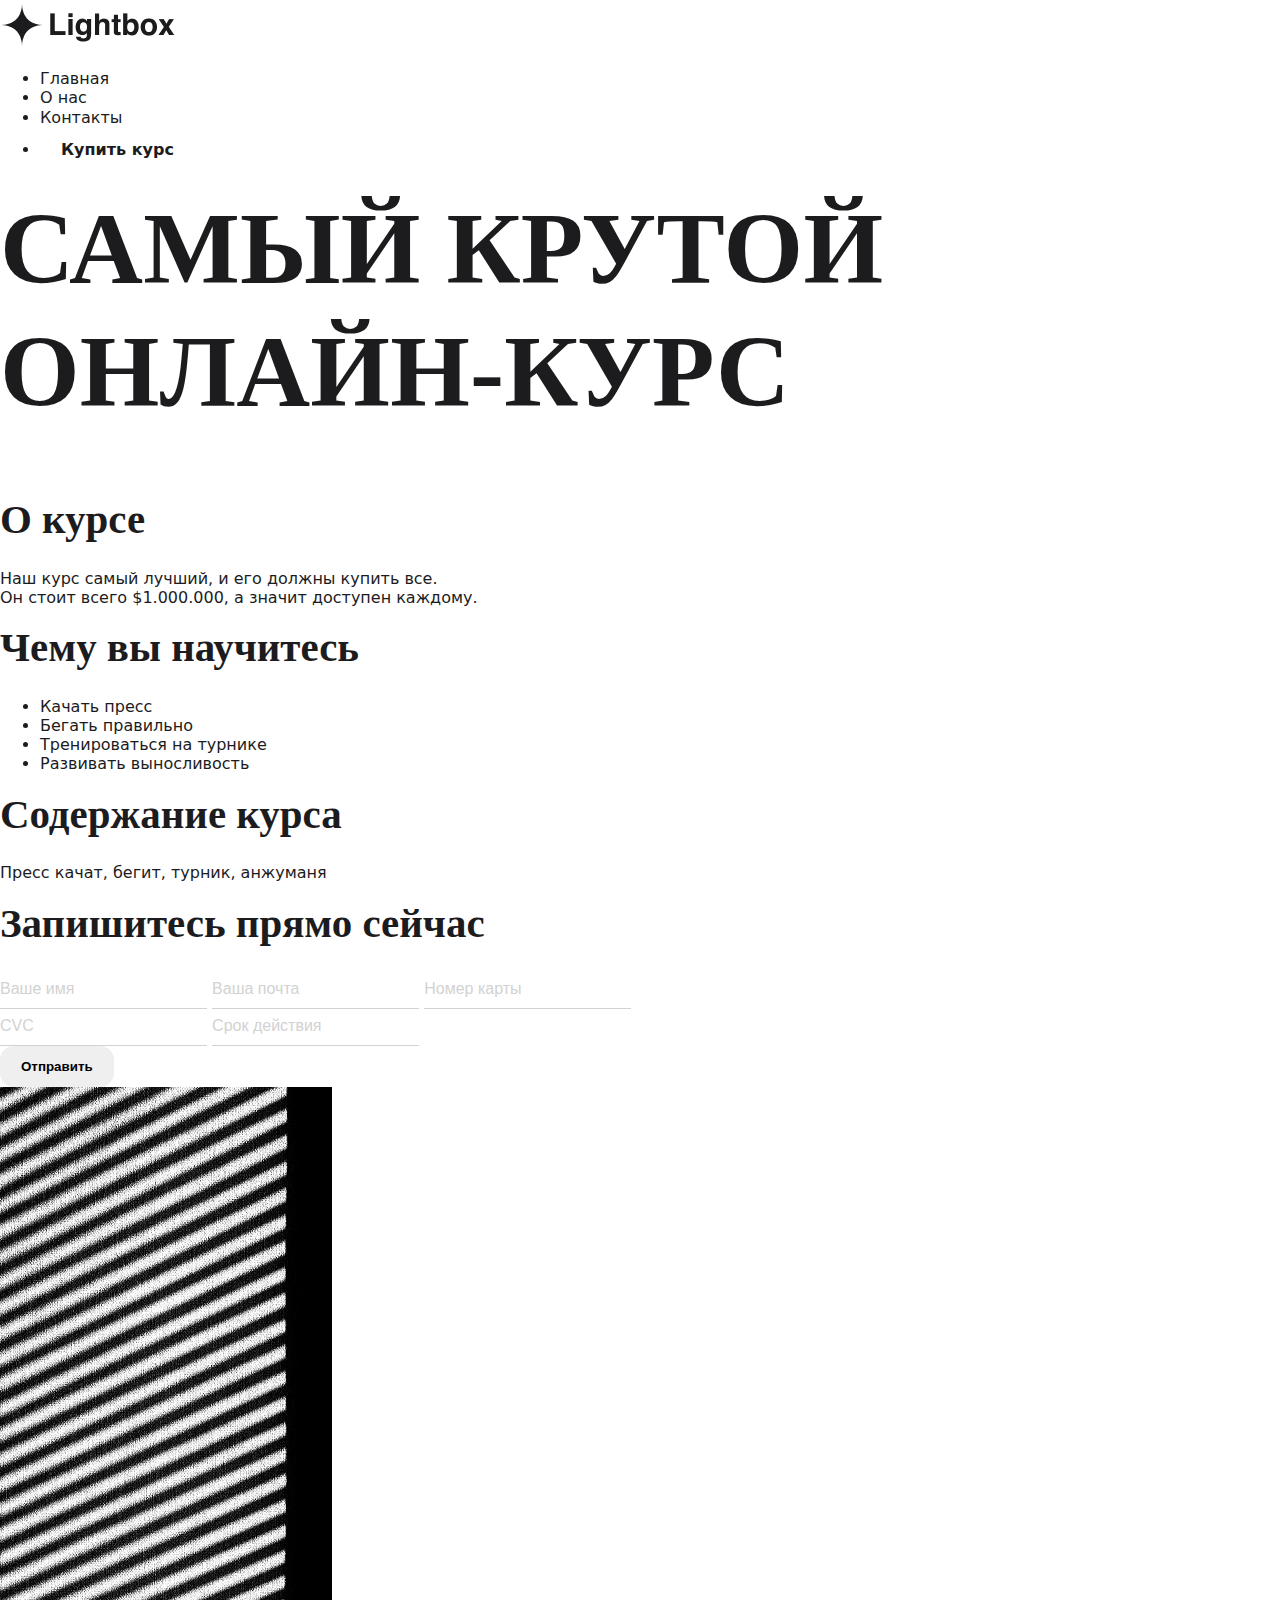
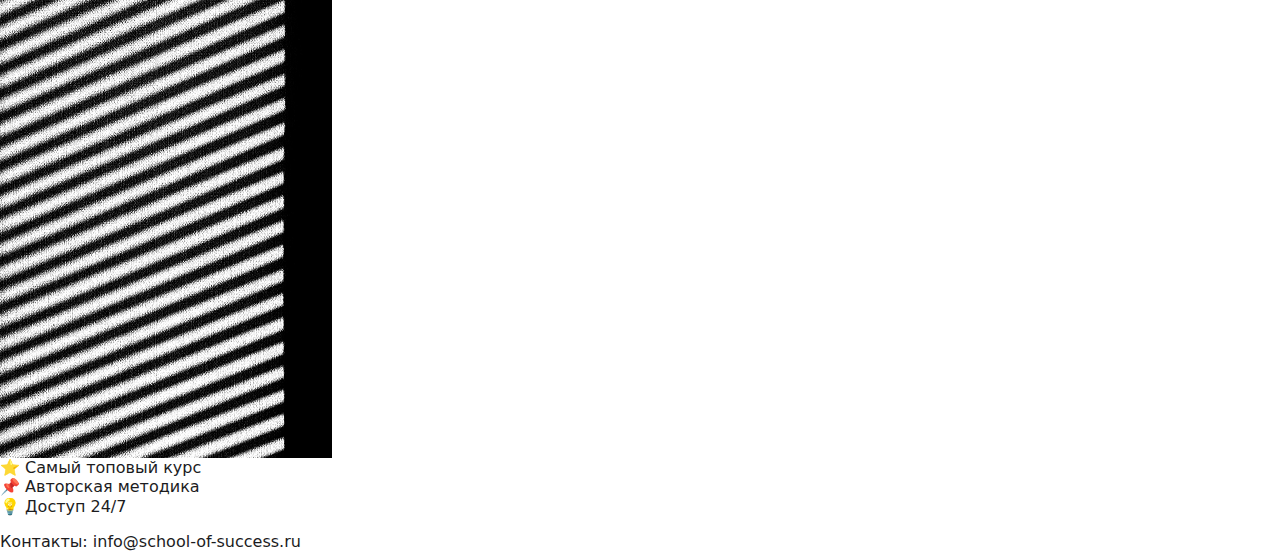
<file: index.html>
<!DOCTYPE html>
<html lang="ru">
<head>
  <meta charset="UTF-8" />
  <meta name="viewport" content="width=device-width, initial-scale=1.0"/>
  <title>Школа Успеха</title>
  <link rel="stylesheet" href="style.css"/>
</head>
<body>
  <header>
    <nav>
      <img src="./images/logo.png" alt="Логотип" class="logo">
      <ul class="menu">
        <li><a href="#">Главная</a></li>
        <li><a href="#about">О нас</a></li>
        <li><a href="#contacts">Контакты</a></li>
        <li><a href="#buy" class="btn">Купить курс</a></li>
      </ul>
    </nav>
  </header>

  <main class="layout">
    <!-- Левая колонка -->
    <div class="content">
      <h1>САМЫЙ КРУТОЙ<br>ОНЛАЙН-КУРС</h1>

      <section id="about">
        <h2>О курсе</h2>
        <p>
          Наш курс самый лучший, и его должны купить все.<br>
          Он стоит всего $1.000.000, а значит доступен каждому.
        </p>
      </section>

      <section id="learn">
        <h2>Чему вы научитесь</h2>
        <ul>
          <li>Качать пресс</li>
          <li>Бегать правильно</li>
          <li>Тренироваться на турнике</li>
          <li>Развивать выносливость</li>
        </ul>
      </section>

      <section id="content">
        <h2>Содержание курса</h2>
        <p>Пресс качат, бегит, турник, анжуманя</p>
      </section>

      <section id="buy">
        <h2>Запишитесь прямо сейчас</h2>
        <form>
          <input type="text" placeholder="Ваше имя" required>
          <input type="email" placeholder="Ваша почта" required>
          <input type="text" placeholder="Номер карты">
          <div class="row">
            <input type="text" placeholder="CVC">
            <input type="text" placeholder="Срок действия">
          </div>
          <button type="submit" class="btn">Отправить</button>
        </form>
      </section>
    </div>

    <!-- Правая колонка -->
    <div class="sidebar">
      <img src="./images/image_block.png" alt="Картинка курса" class="side-image">

      <!-- Текстовые вставки поверх картинки -->
      <div class="overlay-text" style="top: 60px;">⭐ Самый топовый курс</div>
      <div class="overlay-text" style="top: 250px;">📌 Авторская методика</div>
      <div class="overlay-text" style="top: 450px;">💡 Доступ 24/7</div>
    </div>
  </main>

  <footer id="contacts">
    <p>Контакты: info@school-of-success.ru</p>
  </footer>
</body>
</html>
</file>
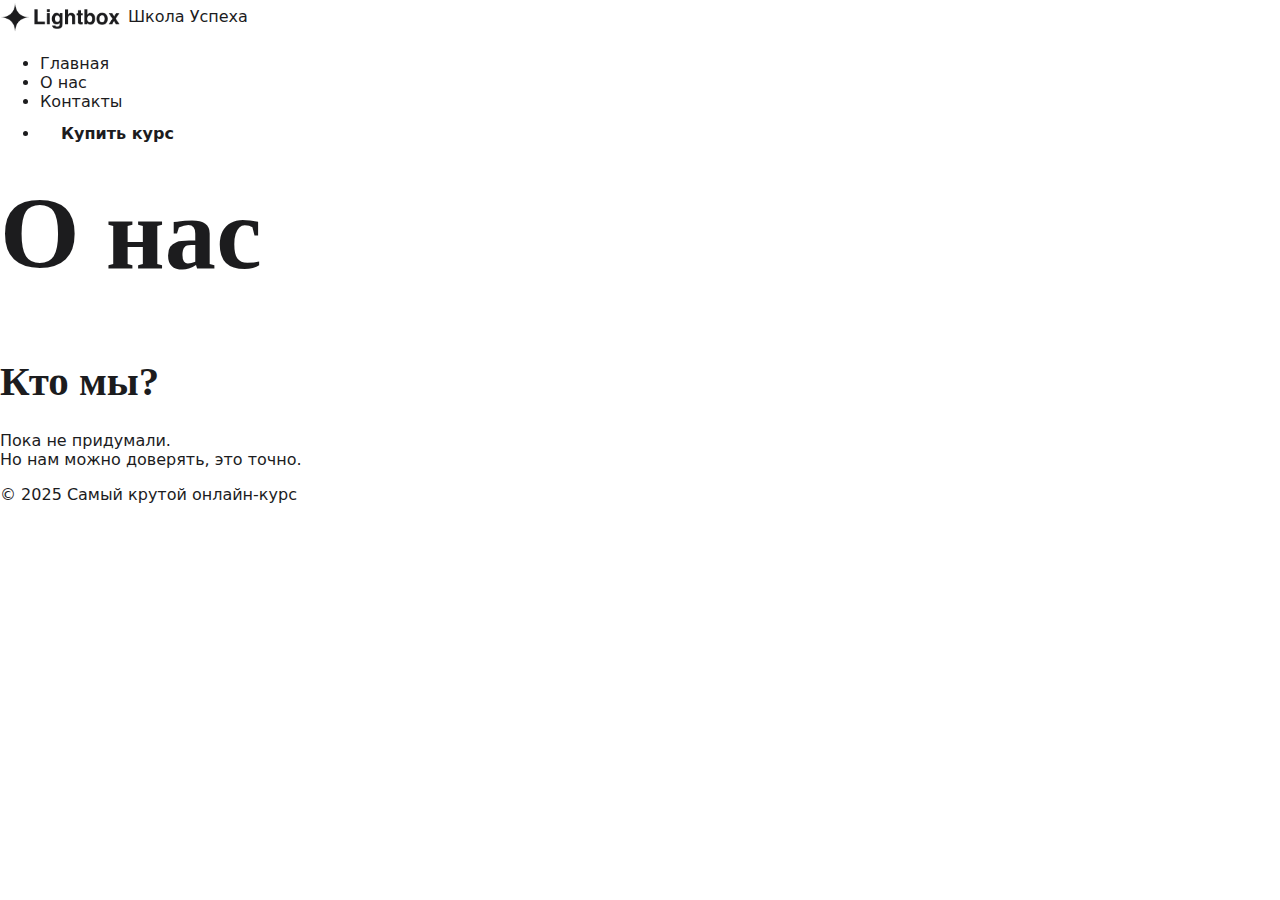
<file: about.html>
<!DOCTYPE html>
<html lang="ru">
<head>
  <meta charset="UTF-8">
  <meta name="viewport" content="width=device-width, initial-scale=1.0">
  <title>О нас — Онлайн-курс</title>
  <link rel="stylesheet" href="style.css">
</head>
<body>
<header>
  <div class="logo">
    <img src="./images/logo.png" alt="Логотип">
    Школа Успеха
  </div>
  <ul class="menu">
    <li><a href="index.html">Главная</a></li>
    <li><a href="about.html">О нас</a></li>
    <li><a href="contacts.html">Контакты</a></li>
    <li><a href="buy.html" class="btn">Купить курс</a></li>
  </ul>
</header>


<main>
  <section>
    <h1>О нас</h1>
    <h2>Кто мы?</h2>
    <p>Пока не придумали.<br> Но нам можно доверять, это точно.</p>
  </section>
</main>

<footer>
  <p>&copy; 2025 Самый крутой онлайн-курс</p>
</footer>
</body>
</html>
</file>
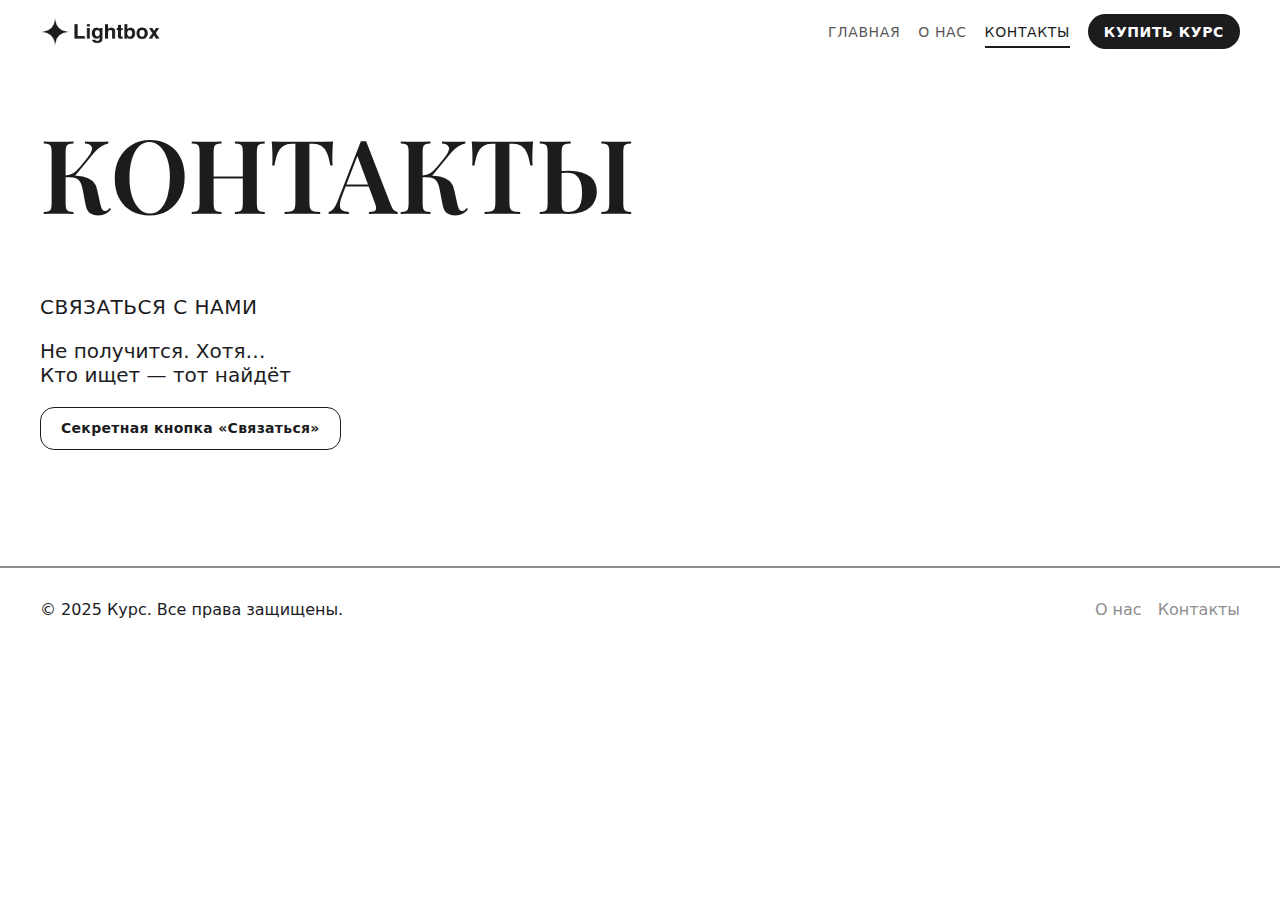
<file: contacts.html>
<!DOCTYPE html>
<html lang="ru">
<head>
  <meta charset="UTF-8" />
  <meta name="viewport" content="width=device-width, initial-scale=1" />
  <title>Контакты — Курс</title>
  <link href="https://fonts.googleapis.com/css2?family=Playfair+Display:wght@600&display=swap" rel="stylesheet">
  <link rel="stylesheet" href="style.css" />
  <meta name="description" content="Контакты." />
</head>
<body>
  <header class="site-header">
    <div class="container header-inner">
      <a href="index.html" class="logo">
        <img src="images/logo.png" alt="Lightbox" />
      </a>
      <nav class="main-nav">
        <ul>
          <li><a href="index.html">Главная</a></li>
          <li><a href="about.html">О нас</a></li>
          <li><a class="active" href="contacts.html">Контакты</a></li>
          <li><a href="index.html#buy" class="btn">Купить курс</a></li>
        </ul>
      </nav>
    </div>
  </header>

  <main class="container page">
    <h1>КОНТАКТЫ</h1>
    <p class="aside-note">Связаться с нами</p>
    <p style="max-width:640px">
      Не получится. Хотя…<br/>
      Кто ищет — тот найдёт
    </p>

    <p>
      <a href="secret.html" class="secret-btn btn ghost">Секретная кнопка «Связаться»</a>
    </p>
  </main>

  <footer class="site-footer">
    <div class="container footer-inner">
      <p>© 2025 Курс. Все права защищены.</p>
      <nav class="footer-nav">
        <a href="about.html">О нас</a>
        <a href="contacts.html">Контакты</a>
      </nav>
    </div>
  </footer>

  <script src="script.js"></script>
</body>
</html>
</file>
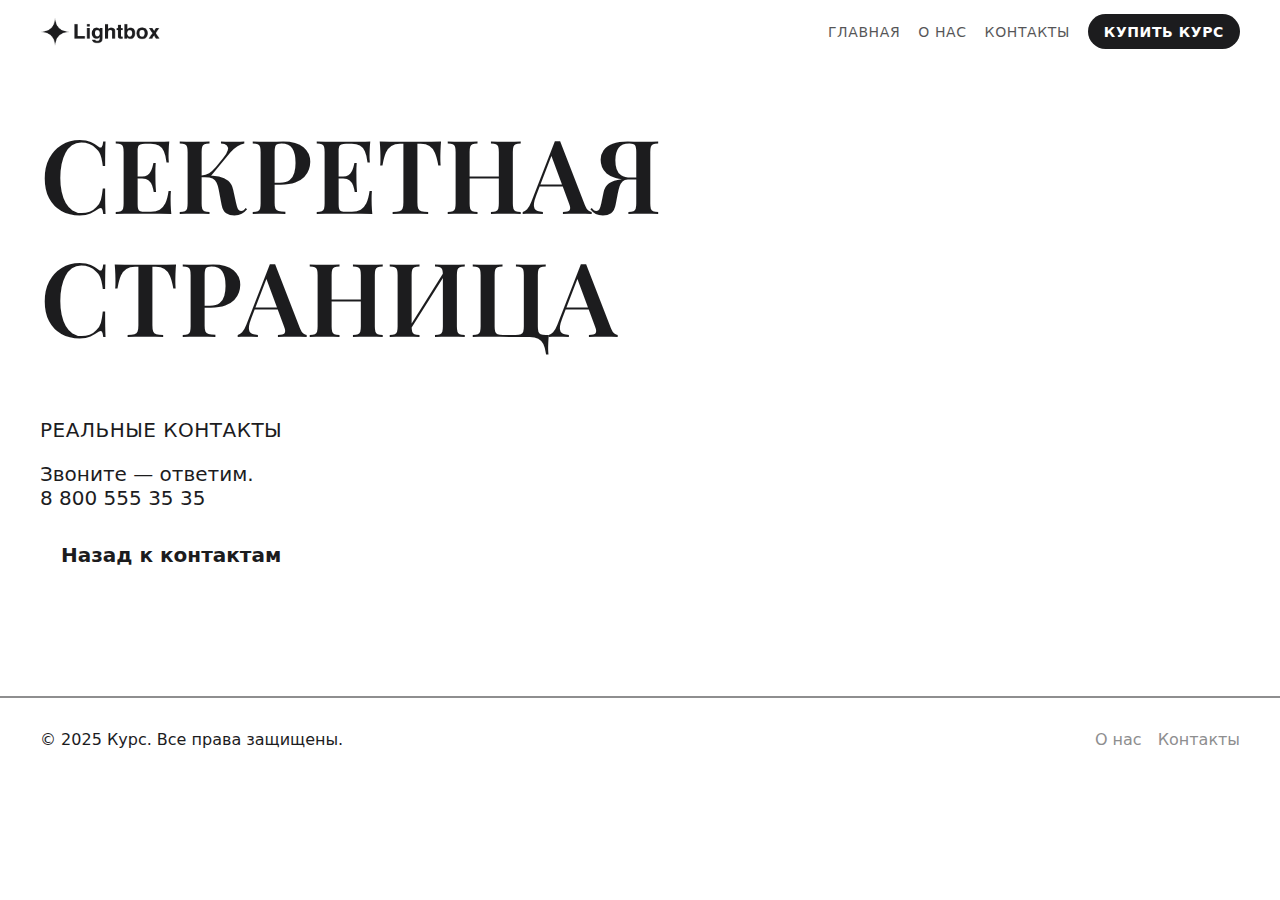
<file: secret.html>
<!DOCTYPE html>
<html lang="ru">
<head>
  <meta charset="UTF-8" />
  <meta name="viewport" content="width=device-width, initial-scale=1" />
  <title>Секретная страница — Курс</title>
  <link href="https://fonts.googleapis.com/css2?family=Playfair+Display:wght@600&display=swap" rel="stylesheet">
  <link rel="stylesheet" href="style.css" />
  <meta name="robots" content="noindex, nofollow" />
</head>
<body>
  <header class="site-header">
    <div class="container header-inner">
      <a href="index.html" class="logo">
        <img src="images/logo.png" alt="Lightbox" />
      </a>
      <nav class="main-nav">
        <ul>
          <li><a href="index.html">Главная</a></li>
          <li><a href="about.html">О нас</a></li>
          <li><a href="contacts.html">Контакты</a></li>
          <li><a href="index.html#buy" class="btn">Купить курс</a></li>
        </ul>
      </nav>
    </div>
  </header>

  <main class="container page">
    <h1>СЕКРЕТНАЯ СТРАНИЦА</h1>
    <p class="aside-note">Реальные контакты</p>
    <p style="max-width:640px">
      Звоните — ответим.<br/>
      8 800 555 35 35
    </p>
    <p><a class="btn" href="contacts.html">Назад к контактам</a></p>
  </main>

  <footer class="site-footer">
    <div class="container footer-inner">
      <p>© 2025 Курс. Все права защищены.</p>
      <nav class="footer-nav">
        <a href="about.html">О нас</a>
        <a href="contacts.html">Контакты</a>
      </nav>
    </div>
  </footer>

  <script src="script.js"></script>
</body>
</html>
</file>
<file: style.css>
/*  Reset / Base  */
*,
*::before,
*::after { box-sizing: border-box; }
html, body { height: 100%; }
body {
  margin: 0;
  color: #1c1c1e;
  font-family: -apple-system, BlinkMacSystemFont, "Segoe UI", Roboto, Inter, "Helvetica Neue", Arial, "Noto Sans", "Apple Color Emoji","Segoe UI Emoji","Segoe UI Symbol", sans-serif;
  line-height: 1.2;
  background: var(--white);
}
img { max-width: 100%; display: block; }
a { color: inherit; text-decoration: none; }

:root{
  --black: #1c1c1e;
  --white: #fff;
  --dark-grey: #8e8e8f;
  --light-grey: #d2d2d2;
  --container: 1200px;
}

/*  Typography  */
@supports (font-variation-settings: normal) {
  body { font-family: Inter, system-ui, -apple-system, Segoe UI, Roboto, Helvetica, Arial, "Apple Color Emoji","Segoe UI Emoji","Segoe UI Symbol"; }
}
h1,h2,h3 { margin: 0 0 .6em; line-height: 1.2; font-family: "Playfair Display", Georgia, "Times New Roman", serif; font-weight: 600; }

h1 { font-size: clamp(48px, 8vw, 120px); letter-spacing: .2px; }
h2 { font-size: clamp(28px, 3.2vw, 44px); }
h3 { font-size: clamp(20px, 2vw, 26px); }

/*  Layout helpers  */
.container { width: min(100% - 40px, var(--container)); margin-inline: auto; }
.page { padding: 48px 0 96px; }

/*  Header  */
.site-header {
  background:var(--white);
  position: sticky; top: 0; z-index: 50;
}
.header-inner {
  display: flex; align-items: center; justify-content: space-between;
  padding: 14px 0;
}
.logo { display: inline-flex; align-items: center; gap: 8px; }
.logo img { width: 120px; height: auto; }

/* Nav */
.main-nav ul {
  list-style: none; display: flex; gap: 18px; margin: 0; padding: 0;
  align-items: center; flex-wrap: nowrap; white-space: nowrap;
}
.site-header .main-nav a{
  font-size: 14px; text-transform: uppercase; letter-spacing: .6px;
  padding-bottom: 6px; border-bottom: 2px solid transparent; transition: opacity .2s, border-color .2s;
  white-space: nowrap; word-break: keep-all;
}

/* обычные ссылки */
.site-header .main-nav a:not(.btn){ color: var(--black); opacity:.75; }
.site-header .main-nav a:not(.btn):hover { opacity: 1; border-color: var(--dark-grey); }
.site-header .main-nav a:not(.btn).active { opacity: 1; border-color: var(--black); }

/* кнопка "КУПИТЬ КУРС": всегда чёрная */
.site-header .main-nav a.btn {
  background: var(--black);
  color: var(--light);
  border-bottom-color: transparent;
  opacity: 1;
  -webkit-text-fill-color: var(--white);
  transition: background-color .15s ease, color .15s ease;
}

/* На компьютерах — инверсия при hover */
@media (hover: hover) and (pointer: fine) {
  .site-header .main-nav a.btn:hover,
  .site-header .main-nav a.btn:focus-visible {
    background: var(--white);
    color: var(--black);
    -webkit-text-fill-color: var(--black);
    border-color: var(--black);
  }
}

/* На мобильных — инверсия только во время нажатия */
@media (hover: none) and (pointer: coarse) {
  .site-header .main-nav a.btn:active {
    background: var(--light);
    color: var(--black);
    -webkit-text-fill-color: var(--black);
  }
}

/* CTA pill in header */
.main-nav .btn { padding: 10px 16px; border-radius: 10e9px; font-size: 12px; font-weight: 600; border: 0; }

/*  Buttons  */
.btn {
  display: inline-flex; align-items: center; justify-content: center;
  padding: 12px 20px; border-radius: 14px; font-weight: 600; border: 1px solid transparent;
  transition: transform .06s ease, opacity .2s ease, box-shadow .2s ease;
  cursor: pointer; user-select: none;
}
.btn.primary { background:var(--black); color:var(--white); }
.btn.primary:hover { transform: translateY(-1px); }
.btn.ghost { background:var(--white); color:var(--black); border-color:var(--black); }
.btn.ghost:hover { background:var(--black); color:var(--white); }

/*  Hero  */
.hero { padding: 36px 0 28px; position: relative; overflow: hidden; }
.hero-grid {
  display: grid; align-items: start; gap: 28px;
  grid-template-columns: 1.1fr .9fr;
}
.hero-content { padding-top: 20px; }
.hero-content p { max-width: 560px; font-size: 18px; color:var(--black); }
.hero-cta { display: flex; gap: 12px; margin-top: 16px; }

.hero-image { position: relative; min-height: 380px; }
.hero-image img { width: 100%; height: 100%; object-fit: cover; object-position: center; border-radius: 0; }

.hero-image::after{
  content:""; position:absolute; inset:0;
  background-image: repeating-linear-gradient( -25deg, rgba(0,0,0,.8) 0 12px, transparent 12px 28px );
  mix-blend-mode: multiply; opacity:.45;
}

/*  Features  */
.features { padding: 20px 0 8px; }
.cards { display: grid; grid-template-columns: repeat(3, 1fr); gap: 16px; }
.card { background:var(--white); border: 0; padding: 16px 8px; }
.card h3 { margin-bottom: .4em; }
.card p { color:var(--black); }

/*  Buy / Form  */
.buy { padding: 54px 0 80px; }
.buy h2 {
  font-family: "Playfair Display", Georgia, serif; font-weight: 600;
  font-size: clamp(28px, 3.6vw, 40px);
  color: #3a3a3a;
  margin-bottom: 24px;
}
.buy-form { max-width: 640px; }
.form-row {
  display: grid; gap: 18px; grid-template-columns: 1fr 1fr; margin-bottom: 18px;
}
.form-row .full { grid-column: 1 / -1; }
label { display: grid; gap: 8px; color: var(--dark-grey); font-size: 16px; }
input[type="text"], input[type="email"]{
  border: none; border-bottom: 1px solid var(--light-grey); padding: 8px 0 10px; font-size: 16px;
  outline: none; background: transparent; color:var(--black);
}
input::placeholder{ color:var(--light-grey); }
input:focus{ border-bottom-color:var(--black); }
input.invalid{ border-bottom-color:#ffcccc; }

.buy .form-note { color: var(--light-grey); font-size: 14px; margin-top: 10px; }

/*  Footer  */
.site-footer { border-top: 2px solid var(--dark-grey); background:var(--white); }
.footer-inner {
  display: flex; justify-content: space-between; align-items: center;
  padding: 16px 0; gap: 16px; flex-wrap: wrap;
}
.footer-nav { display: flex; gap: 16px; flex-wrap: wrap; }
.footer-nav a {
  color: var(--dark-grey); opacity: 1; text-transform: none;
  white-space: nowrap; word-break: keep-all;
}
.footer-nav a:hover { opacity:1; }

/*  Contacts / Secret  */
.page p { font-size: clamp(16px, 1.7vw, 20px); }
.checklist { margin: 0; padding-left: 18px; }

/* секретная большая кнопка */
.secret-btn { font-size: 14px; letter-spacing: .3px; }

/*  Mobile first (≤ 768px)  */
@media (max-width: 768px) {
  .container { width: min(100% - 28px, 720px); }

  .header-inner {
    padding: 12px 0;
    display: flex; align-items: center; justify-content: space-between;
    flex-wrap: wrap; row-gap: 8px;
  }
  .logo img { width: 104px; }

  .main-nav ul {
    overflow-x: auto; -webkit-overflow-scrolling: touch;
    gap: 12px; padding-bottom: 2px;
  }
  .site-header .main-nav a { font-size: 12px; letter-spacing: .4px; }
  .main-nav .btn { padding: 9px 14px; font-size: 12px; white-space: nowrap; flex: 0 0 auto; }

  .hero { padding-top: 22px; padding-bottom: 0; }
  .hero-grid { grid-template-columns: 1fr; gap: 12px; }
  .hero-content { padding-top: 0; }
  h1 { font-size: clamp(36px, 10vw, 52px); }

  .hero::after{
    content:""; display:block; width:100%; height:80px;
    background-image: repeating-linear-gradient( -25deg, rgba(0,0,0,.8) 0 12px, transparent 12px 28px );
    margin-top: 18px; opacity:.5;
  }
  .hero-image { min-height: 0; height: 0; }
  .hero-image img { display:none; }

  .cards { grid-template-columns: 1fr; }
  .form-row { grid-template-columns: 1fr; }

  .secret-btn.btn {
    position: fixed; left: 16px; right: 16px; bottom: 16px; z-index: 60;
    padding: 18px 20px; border-radius: 20px; background:var(--black); color:var(--white);
    font-size: 13px; text-transform: uppercase; letter-spacing: .5px;
    box-shadow: 0 10px 24px rgba(0,0,0,.18);
  }

  .page { padding-bottom: 120px; }
}

/* Tablet / small desktop (769–1199px) */
@media (min-width: 769px) and (max-width: 1199px){
  .container { width: min(100% - 48px, 980px); }
  .hero-grid { grid-template-columns: 1.1fr .9fr; }
}

/* Large desktop (≥ 1200px) */
@media (min-width: 1200px) {
  .hero { padding-top: 36px; }
  .hero-content p { font-size: 20px; }
  .hero-image { min-height: 520px; }
}


.aside-note { color:var(--black); font-size:12px; letter-spacing:.5px; text-transform: uppercase; }
</file>
